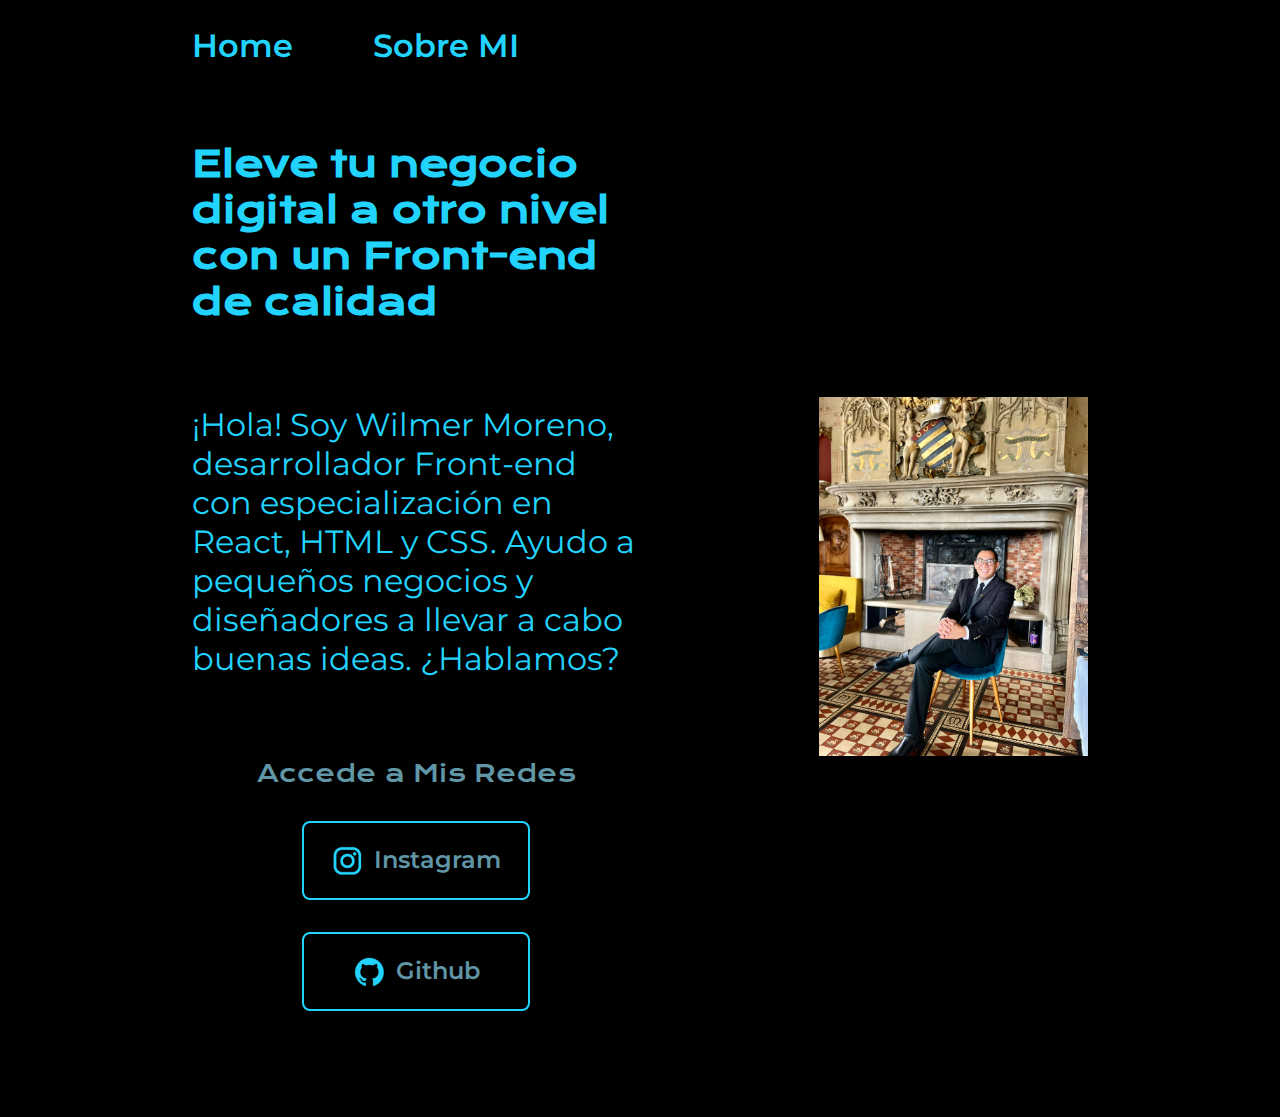
<file: index.html>
<!DOCTYPE html>
<html lang="es-mx">
<head>
    <meta charset="UTF-8">
    <meta name="viewport" content="width=device-width, initial-scale=1.0">
    <title>Portafolio</title>
    <link rel="stylesheet" href="./styles/style.css">
</head>
<body>
    <header class="header">
        <nav class="header__menu">
            <a class="header__menu__link" href="index.html">Home</a>
            <a class="header__menu__link" href="abaut.html">Sobre MI</a>
        </nav>
    </header>
    <main class="presentacion">
        <section class="presentacion__contanido">
        <h1 class="presentacion__contanido__titulo">
            Eleve tu negocio digital a otro nivel
            <strong class="titulo-destaque">con un Front-end de calidad   
            </strong></h1>
        <p class="presentacion__contanido__texto">¡Hola! Soy Wilmer Moreno,</strong> desarrollador Front-end 
            con especialización en React, HTML y CSS. Ayudo a pequeños negocios y 
            diseñadores a llevar a cabo buenas ideas. 
            ¿Hablamos?
        </p>

        <div class="presentacion__enlaces">
            <h2 class="Presentacion__enlaces__subtitulo">Accede a Mis Redes</h2>
        <a class="presentacion__enlaces__link" href="https://www.instagram.com/">
            <img src="./assets/instagram.png">
            Instagram</a>
        <a class="presentacion__enlaces__link" href="https://www.github.com/">
            <img src="./assets/github.png">
            Github</a>
        </div>
        </section>

        <img class="presentacion__imagen" src="IMG-20240321-WA0016.jpg" alt="Imagen Ana garcia trabajando">
    </main>
    <footer class="footer">
        <p> Desarrollado Por Wilmer Moreno</p>
    </footer>
</body>
</html>
</file>
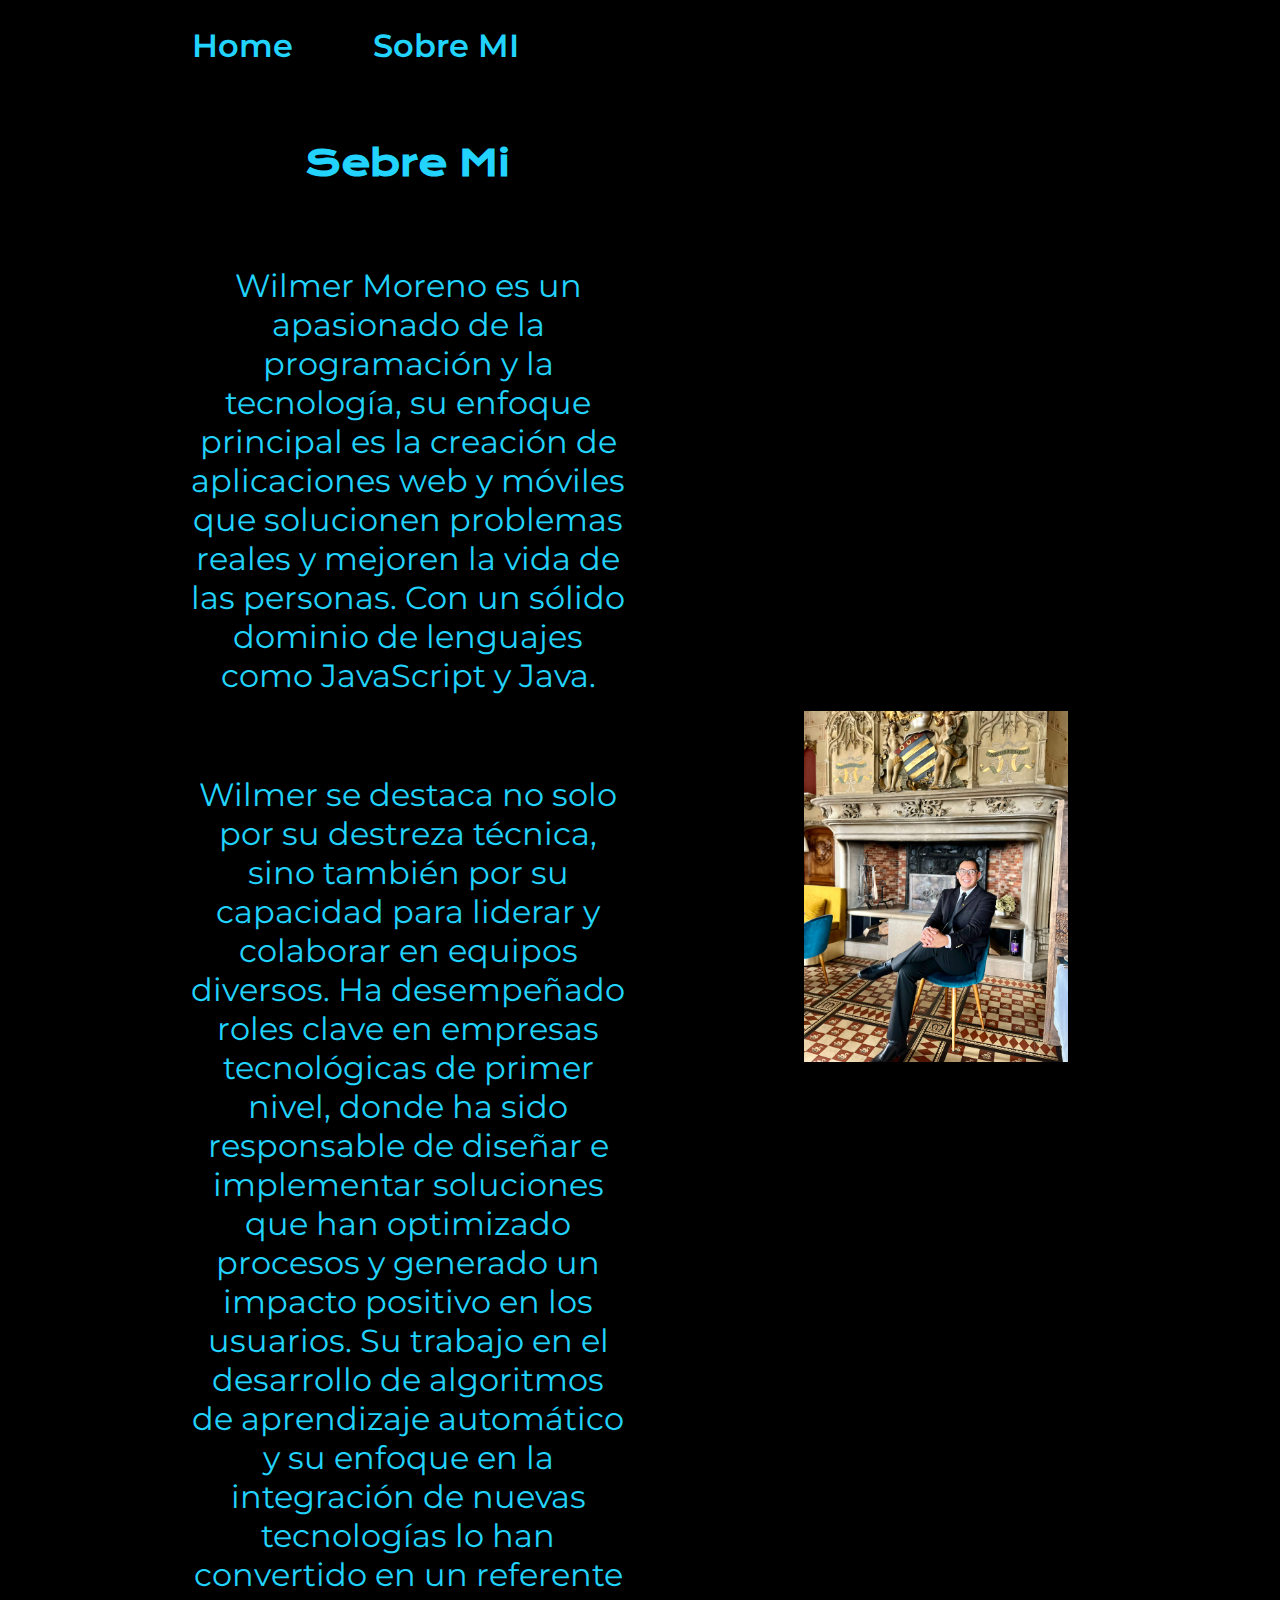
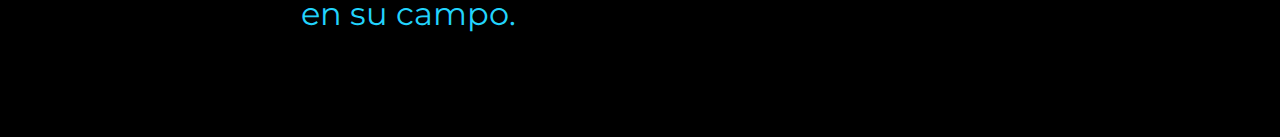
<file: abaut.html>
<!DOCTYPE html>
<html lang="es-mx">
<head>
    <meta charset="UTF-8">
    <meta name="viewport" content="width=device-width, initial-scale=1.0">
    <title>Sobre Mi</title>
    <link rel="stylesheet" href="./styles/style.css">
</head>
<body>
    <header class="header">
        <nav class="header__menu">
            <a class="header__menu__link" href="index.html">Home</a>
            <a class="header__menu__link" href="abaut.html">Sobre MI</a>
        </nav>
    </header>
    <footer class="footer">
        <main class="presentacion">
            <section class="presentacion__contanido">
                <h1 class="presentacion__contanido__titulo">Sebre Mi</h1>
                <p class="presentacion__contanido__texto">Wilmer Moreno es un apasionado de la programación y la tecnología,
                    su enfoque principal es la creación de aplicaciones web y móviles que solucionen problemas reales y mejoren la vida de las personas.
                    Con un sólido dominio de lenguajes como JavaScript y Java.</p>
                <p class="presentacion__contanido__texto">Wilmer se destaca no solo por su destreza técnica, 
                    sino también por su capacidad para liderar y colaborar en equipos diversos. 
                    Ha desempeñado roles clave en empresas tecnológicas de primer nivel,
                    donde ha sido responsable de diseñar e implementar soluciones que han optimizado procesos y generado un impacto positivo en los usuarios.
                    Su trabajo en el desarrollo de algoritmos de aprendizaje automático y su enfoque en la integración de nuevas tecnologías lo han convertido en un referente en su campo.</p>
            </section>

            <img class="presentacion__imagen" src="IMG-20240321-WA0016.jpg" alt="Imagen Ana garcia trabajando">
        </main>
        <p> Desarrollado Por Wilmer Moreno</p>
    </footer>
</body>
</html>
</file>
<file: styles/style.css>
@import url('https://fonts.googleapis.com/css2?family=Krona+One&family=Montserrat:ital,wght@0,100..900;1,100..900&family=Roboto:ital,wght@0,100;0,300;0,400;0,500;0,700;0,900;1,100;1,300;1,400;1,500;1,700;1,900&display=swap');

:root{
    --color-primario: #000000;  
    --color-secundario: #6196a6;
    --color-tersario: #22d4fd;
    --color-hover: #272727;

    --fuente-montserrat: 'montserrat', sans-serif;
    --fuente-krona:'krona one', sans-serif;
}


*{
    padding: 0;
    margin: 0;
}

body{
    background-color: var(--color-primario);
    color: var(--color-secundario);
    box-sizing: border-box;
}

.header{
    padding: 2% 0% 0% 15%;
}

.header__menu{
    display: flex;
    gap: 80px;
}

.header__menu__link{
    font-family: 'montserrat', sans-serif;
    font-size: 2rem;
    font-weight: 600;
    color: var(--color-tersario);
    text-decoration: none;
}
 
.presentacion{
    padding: 6% 15%;
    display: flex;
    align-items: center;
    justify-content: space-between;
    gap: 82px;
}
.presentacion__contanido{
    width: 50%;
    display: flex;
    flex-direction: column;
    gap: 80px;
}
.presentacion__contanido__titulo{
    font-size: 2.25rem;
    font-family: "Krona One", sans-serif;
    color: #22d4fd;
}

.titulo-destaque {
    color: var(--color-tersario);
}

.presentacion__contanido__texto{
    font-size: 2rem;
    font-family: "Montserrat", sans-serif;
    color: #22d4fd;
}

    .presentacion__enlaces{
        display: flex;
        justify-content: space-between;
        flex-direction: column;
        align-items: center;
        gap: 32px;
}

.Presentacion__enlaces__subtitulo{
   font-family: 'krona One', sans serif; 
   font-size: 1.5rem;
   font-weight: 400;  
}

.presentacion__enlaces__link{
    width: 50%;
    background-color: var(--color-primario);
    text-align: center;
    padding: 21.5px 0;
    border-radius: 8px;
    font-family: "Montserrat", sans-serif;
    font-size: 1.5rem;
    font-weight: 600;
    text-decoration: none;
    color: var(--color-secundario);
    border: 2px solid var(--color-tersario);
    display: flex;
    justify-content: center;
    gap: 10px;
}

.presentacion__enlaces__link:hover{
background-color: var(--color-hover); 
}
.presentacion__imagen{
    width: 30%;
}

.footer{
    background-color: var(--color-primario);
    padding-inline-end: 1.5rem;
    color: var(--color-primario);
    text-align: center;
    font-family: "Montserrat", sans-serif;
    font-size: 1.5rem;
    font-weight: 400;
}

@media (max-width:1200px){

    .header{
        padding: 10%;
    }
    .header__menu{
        justify-content: center;
        }

    .presentacion{
        flex-direction: column-reverse;
        padding: 5%;
    }
    .presentacion__contanido{
        width: auto;
    }
}
</file>
